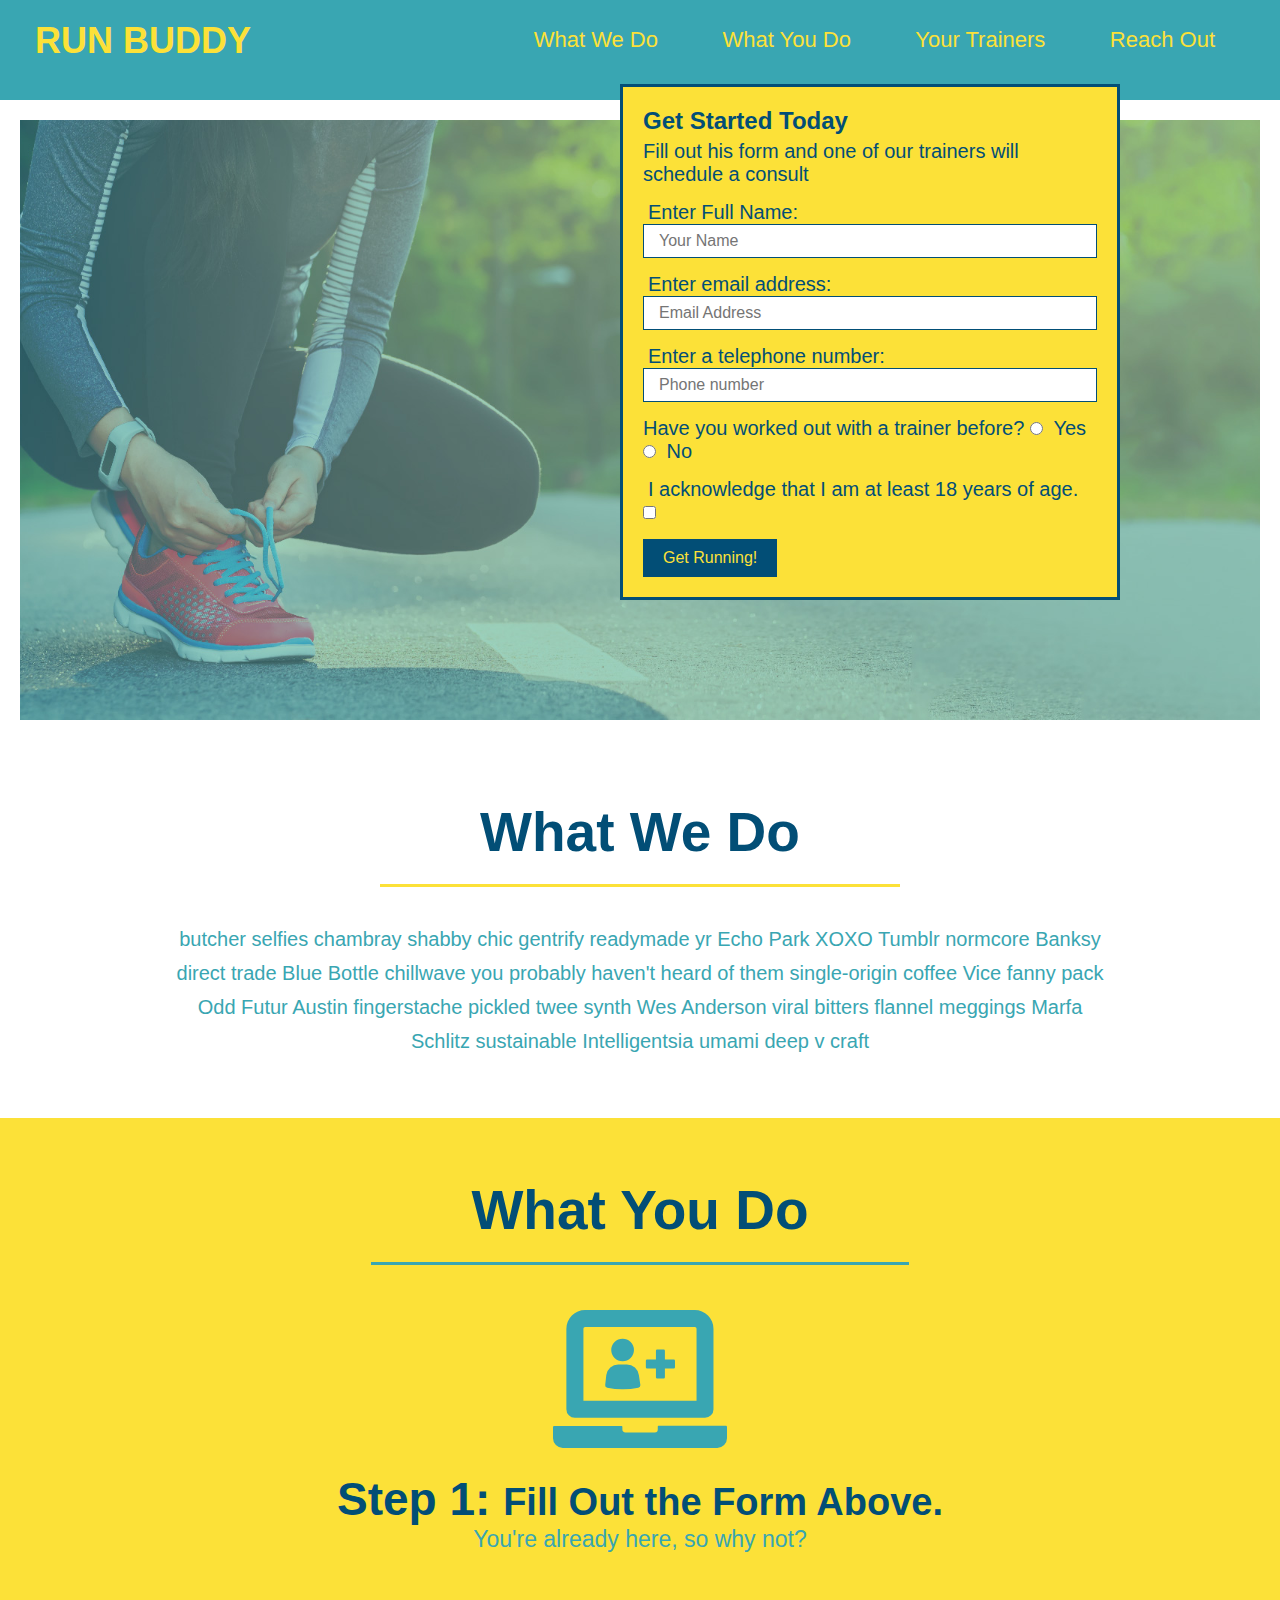
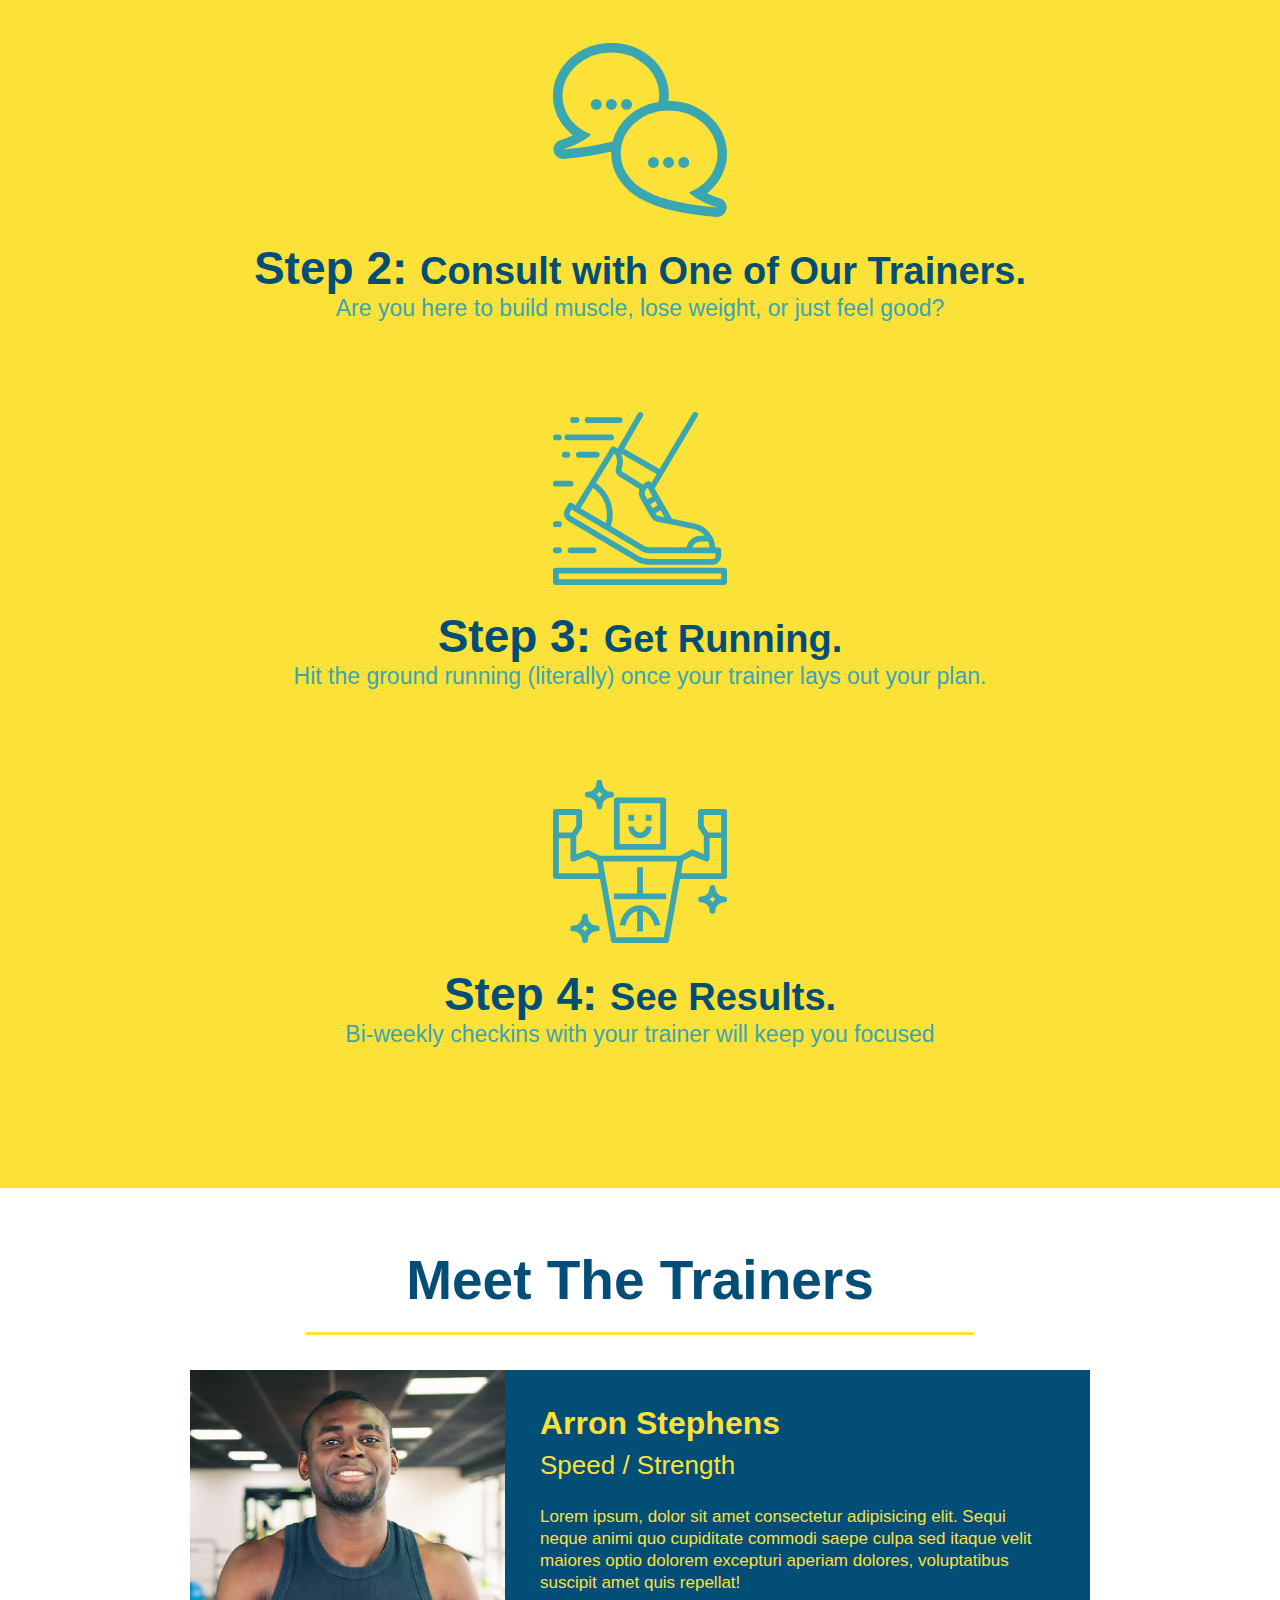
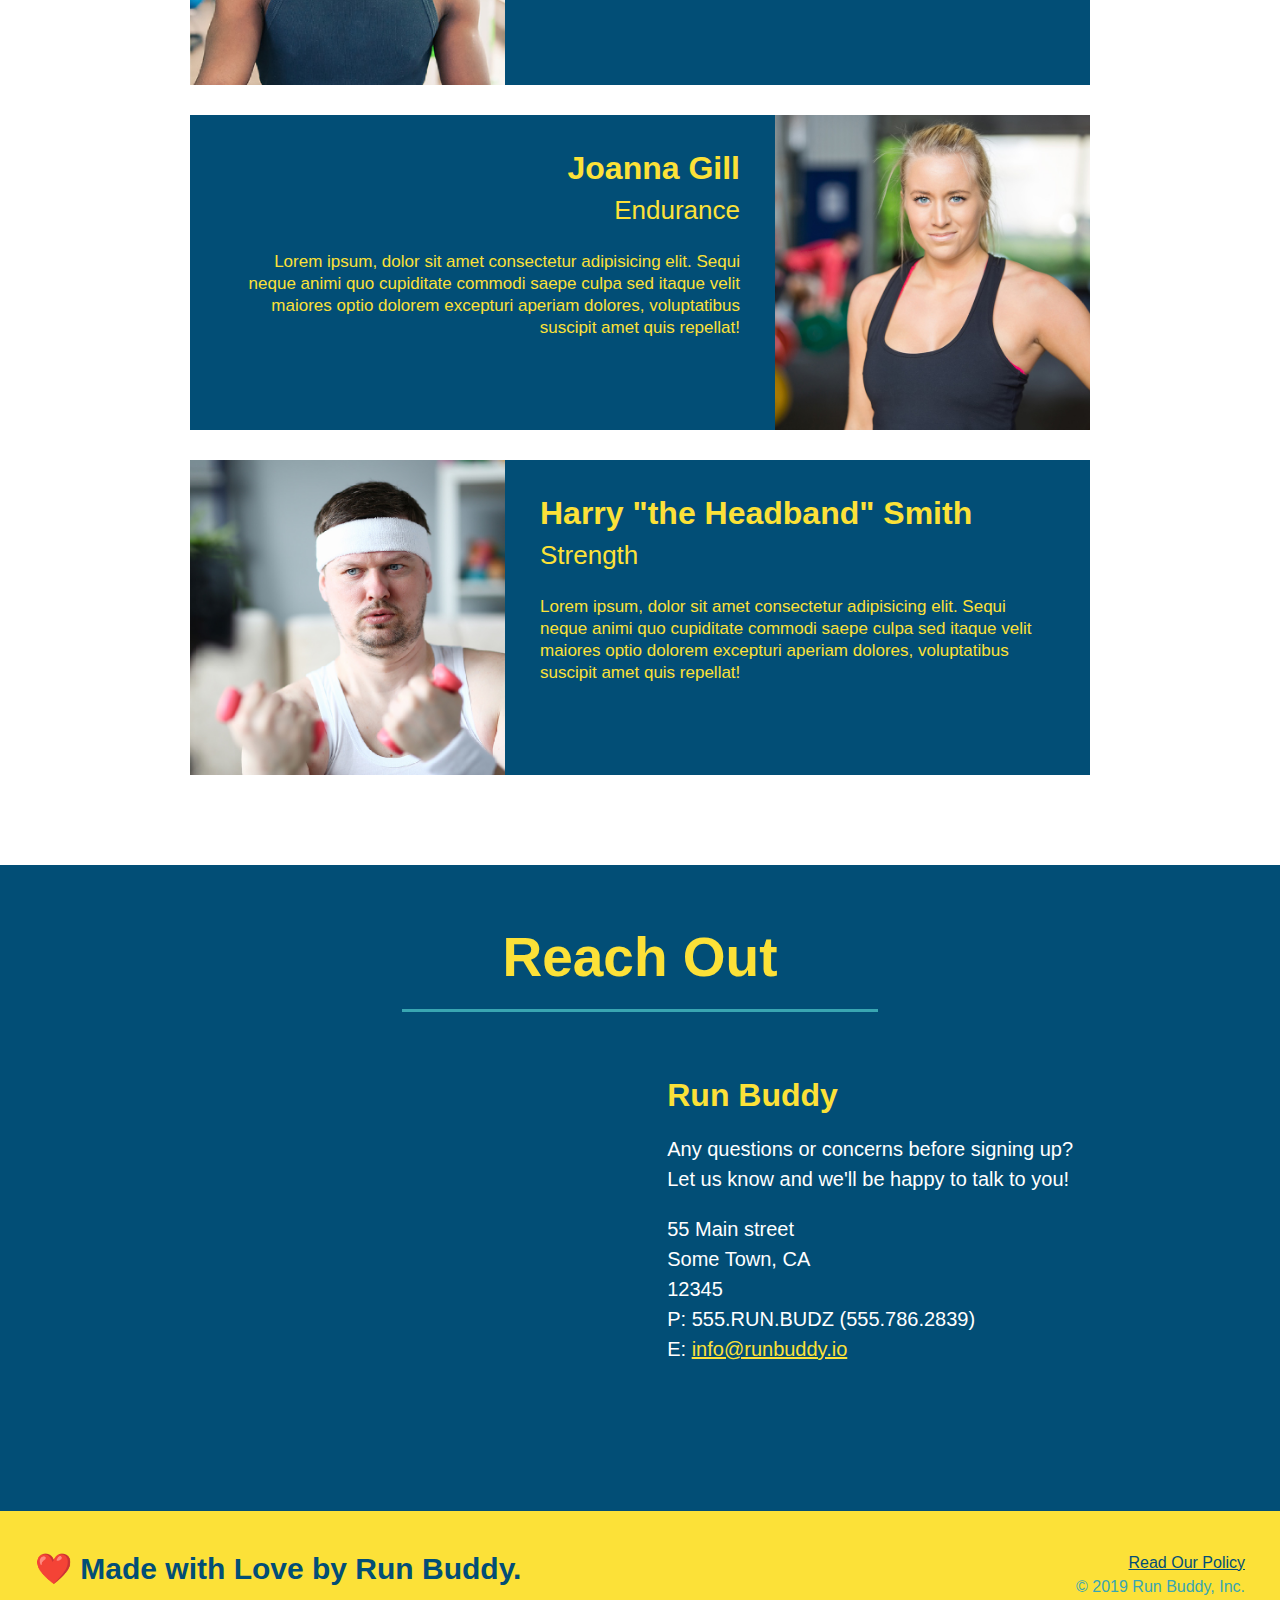
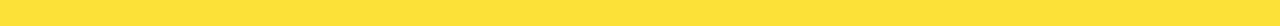
<file: index.html>
<!DOCTYPE html>
<html lang="en">
    <head>
        <link rel="stylesheet" href="./assets1/css/style.css"/>
        <meta charset="UTF-8"/>
        <title>Run Buddy</title>
    </head>
        <!--navigation-->
        <header>
        <h1>RUN BUDDY</h1>

        <nav>
            <!-- Unordered list element -->
        <ul>
                <!-- List item element-->
            <li>
                <!--Anchor element-->
                <a href="#what-we-do">What We Do</a>
            </li>
            
            <li>
                <a href="#what-you-do">What You Do</a>
            </li>
            
            <li>
                <a href="#your-trainers">Your Trainers</a>
            </li>
            
            <li>
                <a href="#reach-out">Reach Out</a>
            </li>
         </ul>   
        </nav>

        What we do what you do do your trainers reach out 
        </header>
        <!--hero/jumbotron-->

        <section class="hero">
            <div class="hero-form">
                <h3>Get Started Today</h3>
                <p>Fill out his form and one of our trainers will schedule a consult</p>
                <!-- Add form Element-->
                <form>
                    <label for="name">Enter Full Name:</label>
                    <input type="text" placeholder="Your Name" name="name" id="name" class= "form-input"/>
                    <label for="email">Enter email address:</label>
                    <input type="email" placeholder="Email Address" name="Email" id="email" class= "form-input" />
                    <label for="phone"> Enter a telephone number:</label>
                    <input type="tel" placeholder="Phone number" name="phone" id="phone" class= "form-input" />
                    <p>
                        Have you worked out with a trainer before?
                        <input type="radio" name="trainer-confirm" id="trainer-yes" />
                        <label for="trainer-yes">Yes</label>
                        <input type="radio" name="trainer-confirm" id="trainer-no" />
                        <label for="trainer-no">No</label>
                    </p>
                    <p>
                        <label for="checkbox" >
                            I acknowledge that I am at least 18 years of age.
                        </label>
                        <input type="checkbox" name="age-confirm" id="checkbox" />
                    </p>
                    <button type="submit">
                        Get Running!
                    </button>
                </form>
            </div>
        </section>
        <!-- end hero -->
        
        <!--"what we do" section-->
        <section id="what-we-do" class="intro">
            <h2 class="section-title primary-border">What We Do</h2>
            <p>
                butcher selfies chambray shabby chic gentrify readymade yr Echo Park XOXO Tumblr normcore Banksy direct trade Blue Bottle chillwave you probably haven't heard of them single-origin coffee Vice fanny pack Odd Futur Austin fingerstache pickled twee synth Wes Anderson viral bitters flannel meggings Marfa Schlitz sustainable Intelligentsia umami deep v craft
            </p>
        </section>

        <!--"what you do" section-->
        <section id="what-you-do" class="steps">
            <h2 class="section-title secondary-border">What You Do</h2>

            <div>
                <!-- insert this img element-->
                <img src="./assets1/images/step-1.svg" alt="" />
                <h3>Step 1: <span>Fill Out the Form Above.</span> </h3>
                <p>You're already here, so why not?</p>
            </div>

            <div>
                <img src="./assets1/images/step-2.svg" alt=""/>
                <h3>Step 2: <span>Consult with One of Our Trainers.</span></h3>
                <p>Are you here to build muscle, lose weight, or just feel good?</p>
            </div>

            <div>
                <img src="./assets1/images/step-3.svg" alt=""/>
                <h3>Step 3: <span>Get Running.</span></h3>
                <p>Hit the ground running (literally) once your trainer lays out your plan.</p>
            </div>

            <div>
                <img src="./assets1/images/step-4.svg" alt=""/>
                <h3>Step 4: <span>See Results.</span></h3>
                <p>Bi-weekly checkins with your trainer will keep you focused</p>
            </div>
        </section>

        <!--"meet the trainers" section-->
        <section id="your-trainers" class="trainers">
            <h2 class="section-title primary-border">
                Meet The Trainers
            </h2>
            <article class="trainer">
                <img src="./assets1/images/trainer-1.jpg" alt=" Arron Stephens in his workout clothes, ready to pump iron" />
                <div class="trainer-bio text-left">
                    <h3>Arron Stephens</h3>
                    <h4>Speed / Strength</h4>
                    <p>
                        Lorem ipsum, dolor sit amet consectetur adipisicing elit. Sequi neque animi quo cupiditate commodi saepe culpa sed
                        itaque velit maiores optio dolorem excepturi aperiam dolores, voluptatibus suscipit amet quis repellat!
                    </p>
                </div>
            </article>
            <!-- second trainer bio-->
            <article class="trainer">
                <div class="trainer-bio text-right">
                    <h3>Joanna Gill</h3>
                    <h4>Endurance</h4>
                    <p>
                        Lorem ipsum, dolor sit amet consectetur adipisicing elit. Sequi neque animi quo cupiditate commodi saepe culpa sed
                        itaque velit maiores optio dolorem excepturi aperiam dolores, voluptatibus suscipit amet quis repellat! 
                    </p>
                </div>
                <img src="./assets1/images/trainer-2.jpg" alt="Joanna Gill cooling off after a workout" />
            </article>
            <!-- thrid trainer bio-->
            <article class="trainer">
                <img src="./assets1/images/trainer-3.jpg" alt="Harry Smith wearing a headband and lifting comically small pink weights" />
                <div class="trainer-bio text-left">
                    <h3>Harry "the Headband" Smith</h3>
                    <h4>Strength</h4>
                    <p>
                        Lorem ipsum, dolor sit amet consectetur adipisicing elit. Sequi neque animi quo cupiditate commodi saepe culpa sed
                        itaque velit maiores optio dolorem excepturi aperiam dolores, voluptatibus suscipit amet quis repellat!
                    </p>
                </div>
            </article>
        </section>

        <!--"reach out" section-->
        <section id="reach-out" class="contact">
            <h2 class="section-title secondary-border">Reach Out</h2>
            <div class="contact-info">
                <iframe 
                src="https://www.google.com/maps/embed?pb=!1m18!1m12!1m3!1d3146.0107711907895!2d-120.42504448514697!3d37.953534479727246!2m3!1f0!2f0!3f0!3m2!1i1024!2i768!4f13.1!3m3!1m2!1s0x8090c46e315aaf1b%3A0xb32d2fcd2023b726!2sMain%20St%2C%20Jamestown%2C%20CA%2095327!5e0!3m2!1sen!2sus!4v1635446004694!5m2!1sen!2sus"  
                style="border:0;" 
                allowfullscreen="" 
                loading="lazy">
                </iframe>
                <div>
                    <h3>Run Buddy</h3>
                    <p>
                      Any questions or concerns before signing up?
                      <br />
                      Let us know and we'll be happy to talk to you!
                    </p>
                    <address>
                        55 Main street <br/>
                        Some Town, CA <br/>
                        12345<br/>
                        P: 555.RUN.BUDZ (555.786.2839)<br/>
                        E: <a href="mailto:info@runbuddy.io">info@runbuddy.io</a>
                    </address>
                </div>
            </div>
        </section>
        
     <footer>
        <h2> ❤️ Made with Love by Run Buddy.</h2>
        <div>
            <a href="./privacy-policy.html#Read-our-policy">Read Our Policy</a><br />
            &copy; 2019 Run Buddy, Inc.
        </div>
    </footer>
</html>
</file>
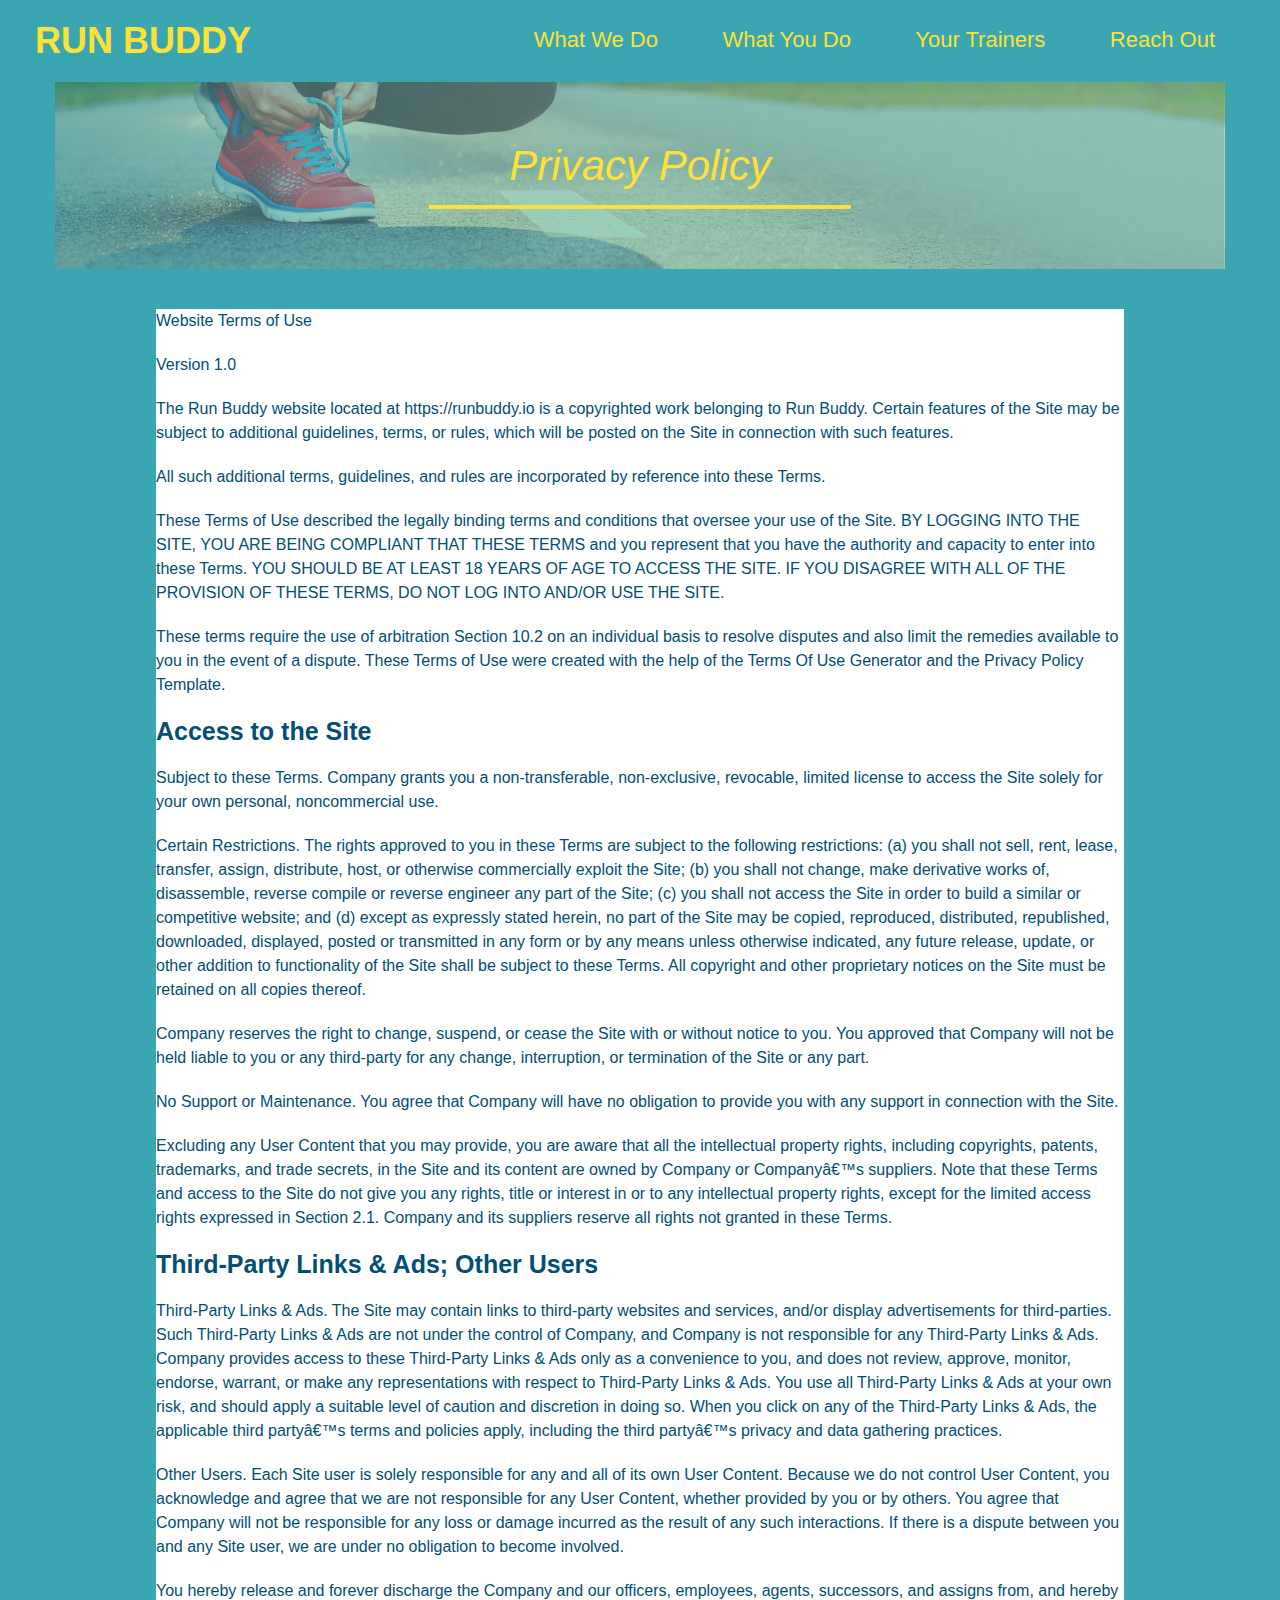
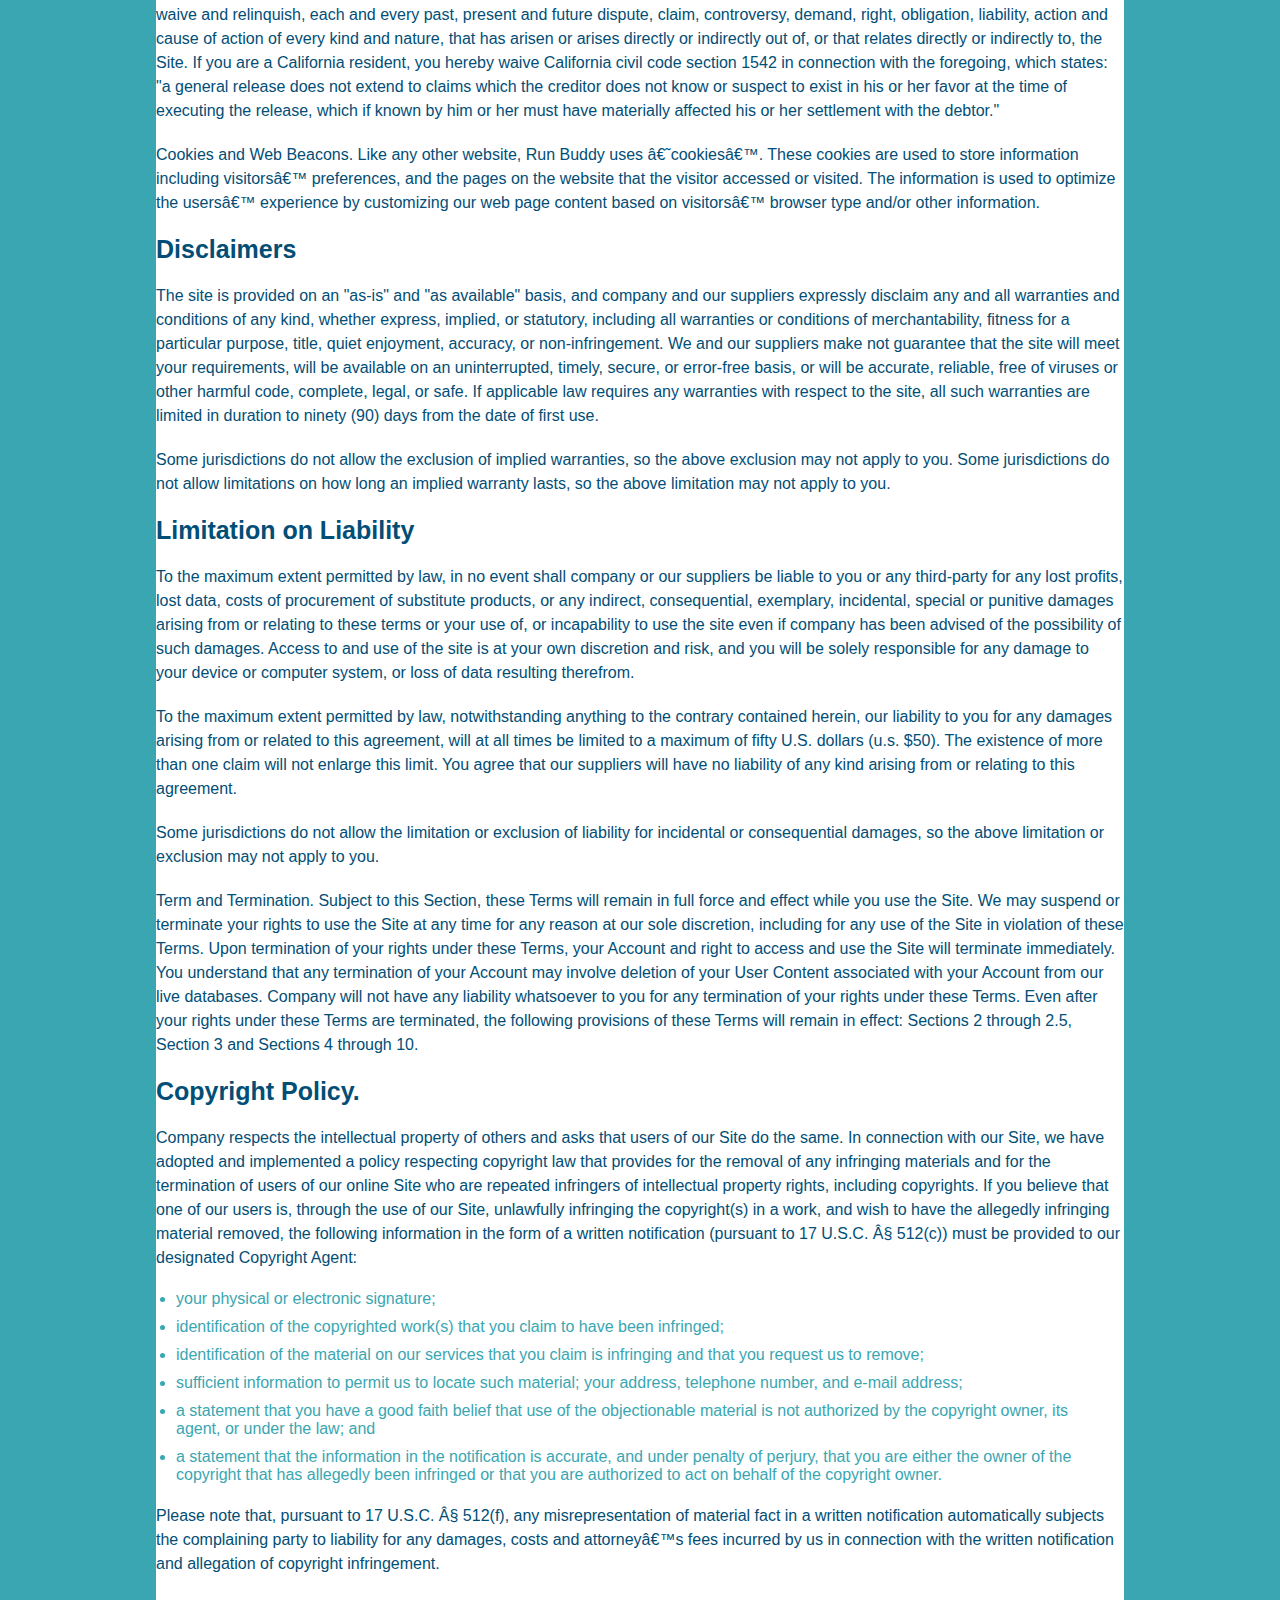
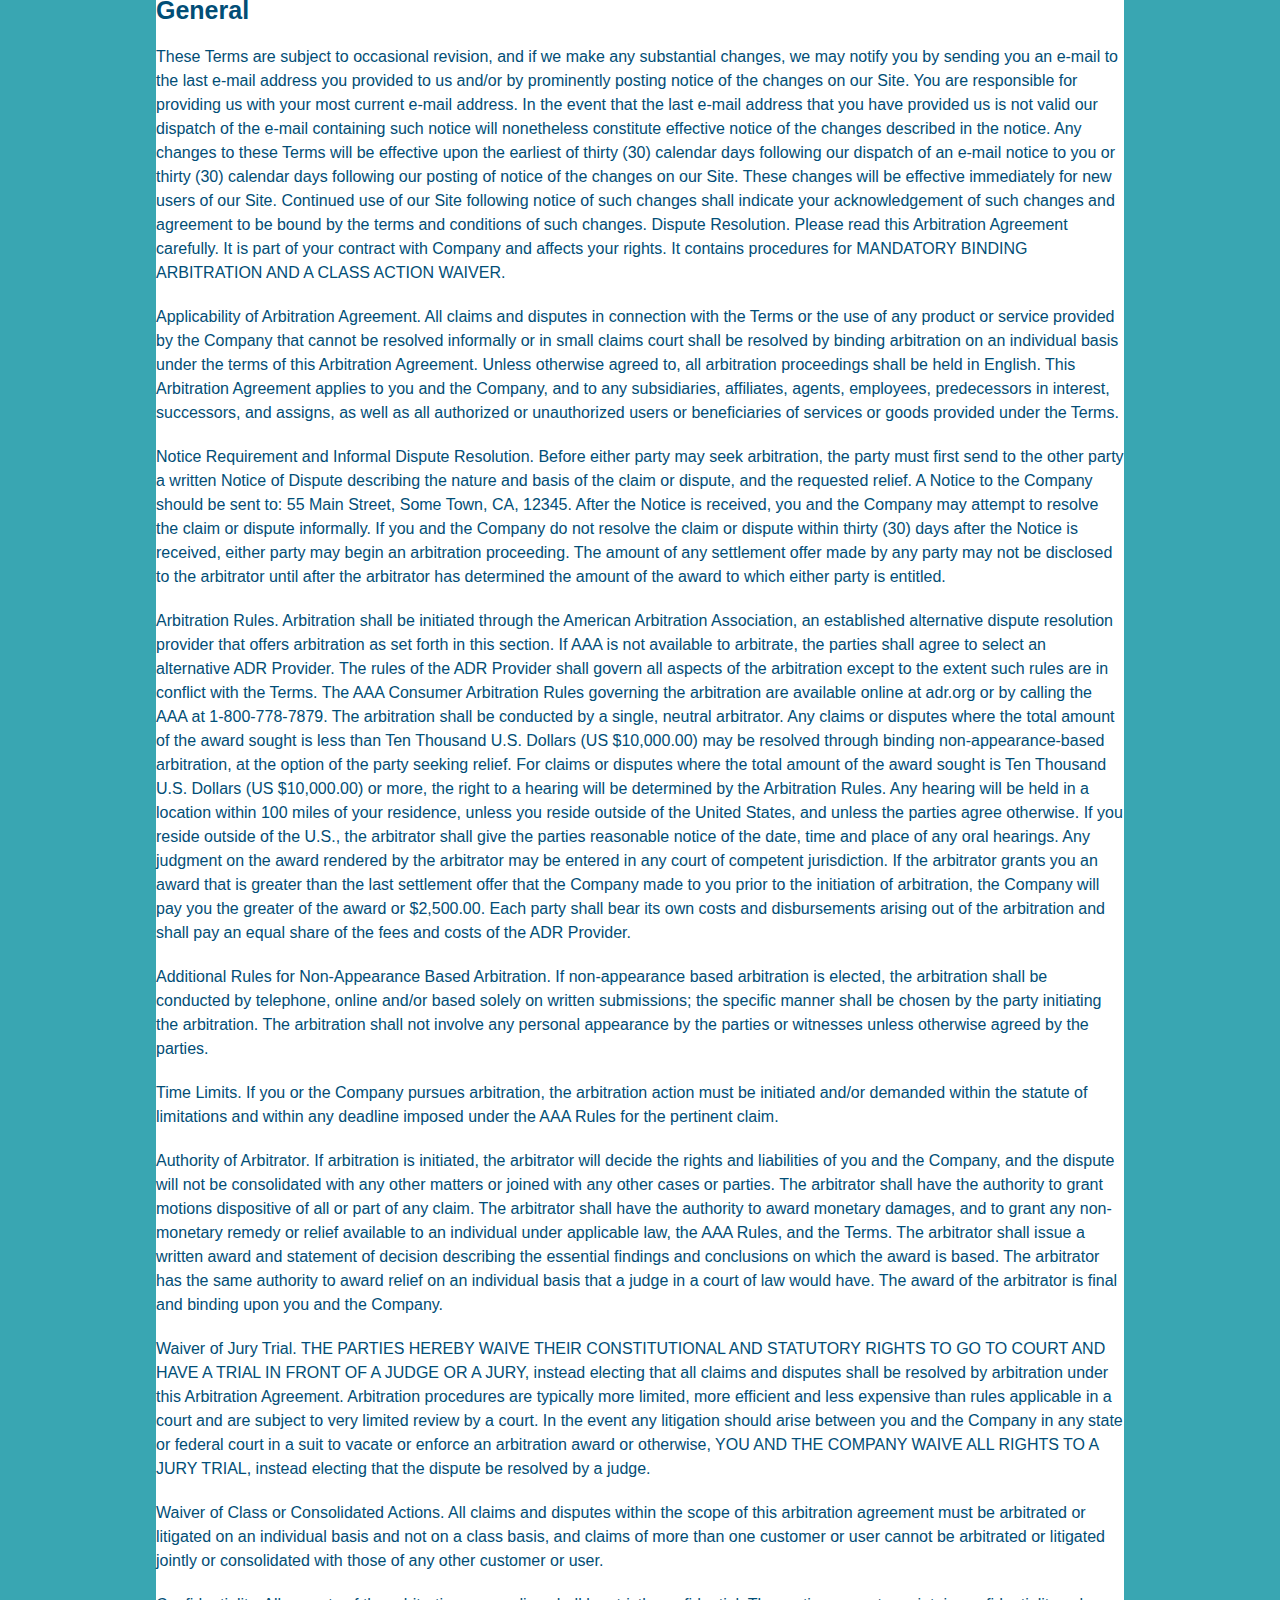
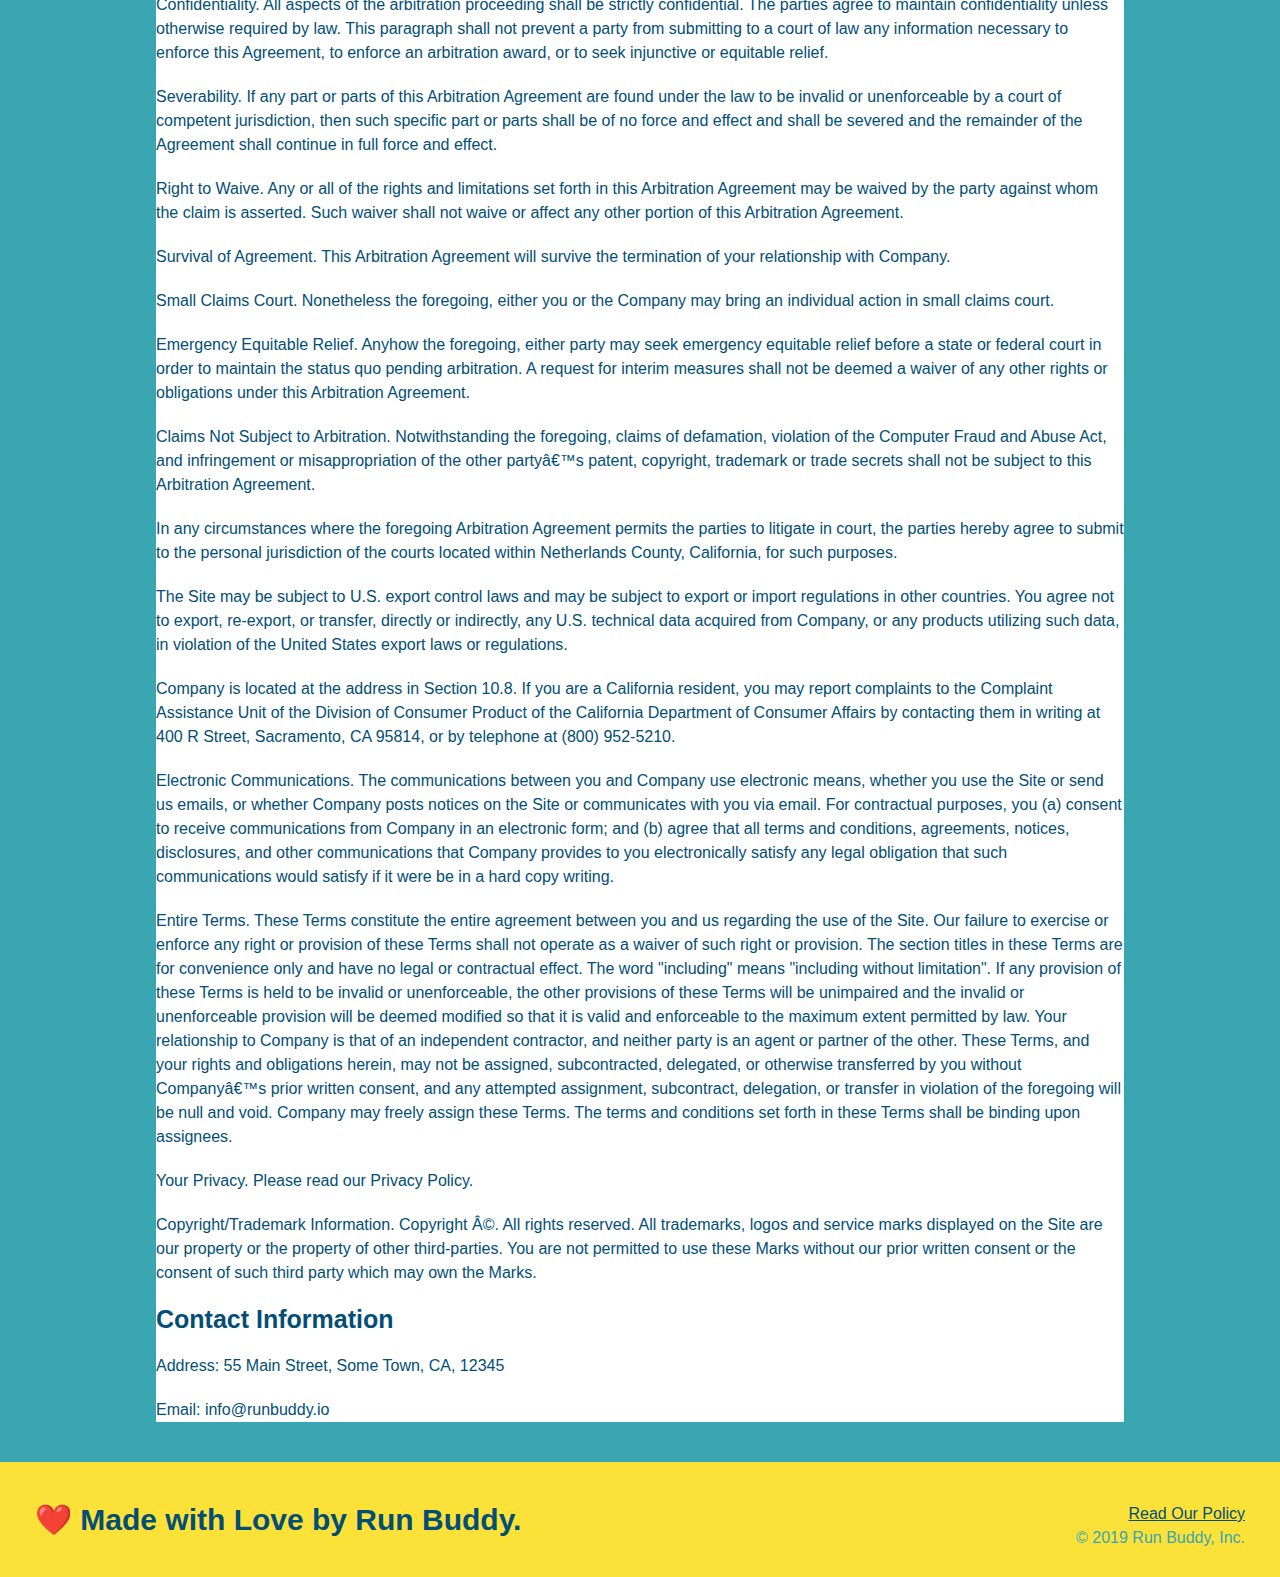
<file: privacy-policy.html>
<!DOCTYPE html>
<html lang="en">
    <meta charset="UTF-8" />
    <link rel="stylesheet" href="./assets1/css/style.css" />
    <link rel="stylesheet" href="./assets1/css/secondary-styles.css" />
        <title>Privacy Policy - Run Buddy</title>
    
    <!-- Do this to all of the <a> elements in the privacy-policy.html-->
        <header>
            <h1>
                <a href="./index.html#Run-Buddy">RUN BUDDY</a>
            </h1>
    
            <nav>
                <!-- Unordered list element -->
            <ul>
                    <!-- List item element-->
                <li>
                    <!--Anchor element-->
                    <a href="./index.html#what-we-do">What We Do</a>
                </li>
                
                <li>
                    <a href="./index.html#what-you-do">What You Do</a>
                </li>
                
                <li>
                    <a href="./index.html#your-trainers">Your Trainers</a>
                </li>
                
                <li>
                    <a href="./index.html#reach-out">Reach Out</a>
                </li>
             </ul>   
            </nav>
            <section class="hero">
                <h2 class="page-title">
                    Privacy Policy
                </h2>
            </section>
            <article class="secondary-content">

      <p>
        Website Terms of Use
      </p>

      <p>
        Version 1.0
      </p>

      <p>
        The Run Buddy website located at https://runbuddy.io is a copyrighted work belonging to Run Buddy. Certain
        features of the Site may be subject to additional guidelines, terms, or rules, which will be posted on the Site
        in connection with such features.
      </p>

      <p>
        All such additional terms, guidelines, and rules are incorporated by reference into these Terms.
      </p>

      <p>
        These Terms of Use described the legally binding terms and conditions that oversee your use of the Site. BY
        LOGGING INTO THE SITE, YOU ARE BEING COMPLIANT THAT THESE TERMS and you represent that you have the authority
        and capacity to enter into these Terms. YOU SHOULD BE AT LEAST 18 YEARS OF AGE TO ACCESS THE SITE. IF YOU
        DISAGREE WITH ALL OF THE PROVISION OF THESE TERMS, DO NOT LOG INTO AND/OR USE THE SITE.
      </p>

      <p>
        These terms require the use of arbitration Section 10.2 on an individual basis to resolve disputes and also
        limit the remedies available to you in the event of a dispute. These Terms of Use were created with the help of
        the Terms Of Use Generator and the Privacy Policy Template.
      </p>

      <h3>
        Access to the Site
      </h3>

      <p>
        Subject to these Terms. Company grants you a non-transferable, non-exclusive, revocable, limited license to
        access the Site solely for your own personal, noncommercial use.
      </p>

      <p>
        Certain Restrictions. The rights approved to you in these Terms are subject to the following restrictions: (a)
        you shall not sell, rent, lease, transfer, assign, distribute, host, or otherwise commercially exploit the Site;
        (b) you shall not change, make derivative works of, disassemble, reverse compile or reverse engineer any part of
        the Site; (c) you shall not access the Site in order to build a similar or competitive website; and (d) except
        as expressly stated herein, no part of the Site may be copied, reproduced, distributed, republished, downloaded,
        displayed, posted or transmitted in any form or by any means unless otherwise indicated, any future release,
        update, or other addition to functionality of the Site shall be subject to these Terms. All copyright and other
        proprietary notices on the Site must be retained on all copies thereof.
      </p>

      <p>
        Company reserves the right to change, suspend, or cease the Site with or without notice to you. You approved
        that Company will not be held liable to you or any third-party for any change, interruption, or termination of
        the Site or any part.
      </p>

      <p>
        No Support or Maintenance. You agree that Company will have no obligation to provide you with any support in
        connection with the Site.
      </p>

      <p>
        Excluding any User Content that you may provide, you are aware that all the intellectual property rights,
        including copyrights, patents, trademarks, and trade secrets, in the Site and its content are owned by Company
        or Companyâ€™s suppliers. Note that these Terms and access to the Site do not give you any rights, title or
        interest in or to any intellectual property rights, except for the limited access rights expressed in Section
        2.1. Company and its suppliers reserve all rights not granted in these Terms.
      </p>

      <h3>
        Third-Party Links & Ads; Other Users
      </h3>

      <p>
        Third-Party Links & Ads. The Site may contain links to third-party websites and services, and/or display
        advertisements for third-parties. Such Third-Party Links & Ads are not under the control of Company, and Company
        is not responsible for any Third-Party Links & Ads. Company provides access to these Third-Party Links & Ads
        only as a convenience to you, and does not review, approve, monitor, endorse, warrant, or make any
        representations with respect to Third-Party Links & Ads. You use all Third-Party Links & Ads at your own risk,
        and should apply a suitable level of caution and discretion in doing so. When you click on any of the
        Third-Party Links & Ads, the applicable third partyâ€™s terms and policies apply, including the third partyâ€™s
        privacy and data gathering practices.
      </p>

      <p>
        Other Users. Each Site user is solely responsible for any and all of its own User Content. Because we do not
        control User Content, you acknowledge and agree that we are not responsible for any User Content, whether
        provided by you or by others. You agree that Company will not be responsible for any loss or damage incurred as
        the result of any such interactions. If there is a dispute between you and any Site user, we are under no
        obligation to become involved.
      </p>

      <p>
        You hereby release and forever discharge the Company and our officers, employees, agents, successors, and
        assigns from, and hereby waive and relinquish, each and every past, present and future dispute, claim,
        controversy, demand, right, obligation, liability, action and cause of action of every kind and nature, that has
        arisen or arises directly or indirectly out of, or that relates directly or indirectly to, the Site. If you are
        a California resident, you hereby waive California civil code section 1542 in connection with the foregoing,
        which states: "a general release does not extend to claims which the creditor does not know or suspect to exist
        in his or her favor at the time of executing the release, which if known by him or her must have materially
        affected his or her settlement with the debtor."
      </p>

      <p>
        Cookies and Web Beacons. Like any other website, Run Buddy uses â€˜cookiesâ€™. These cookies are used to store
        information including visitorsâ€™ preferences, and the pages on the website that the visitor accessed or visited.
        The information is used to optimize the usersâ€™ experience by customizing our web page content based on visitorsâ€™
        browser type and/or other information.
      </p>

      <h3>
        Disclaimers
      </h3>

      <p>
        The site is provided on an "as-is" and "as available" basis, and company and our suppliers expressly disclaim
        any and all warranties and conditions of any kind, whether express, implied, or statutory, including all
        warranties or conditions of merchantability, fitness for a particular purpose, title, quiet enjoyment, accuracy,
        or non-infringement. We and our suppliers make not guarantee that the site will meet your requirements, will be
        available on an uninterrupted, timely, secure, or error-free basis, or will be accurate, reliable, free of
        viruses or other harmful code, complete, legal, or safe. If applicable law requires any warranties with respect
        to the site, all such warranties are limited in duration to ninety (90) days from the date of first use.
      </p>

      <p>
        Some jurisdictions do not allow the exclusion of implied warranties, so the above exclusion may not apply to
        you. Some jurisdictions do not allow limitations on how long an implied warranty lasts, so the above limitation
        may not apply to you.
      </p>

      <h3>
        Limitation on Liability
      </h3>

      <p>
        To the maximum extent permitted by law, in no event shall company or our suppliers be liable to you or any
        third-party for any lost profits, lost data, costs of procurement of substitute products, or any indirect,
        consequential, exemplary, incidental, special or punitive damages arising from or relating to these terms or
        your use of, or incapability to use the site even if company has been advised of the possibility of such
        damages. Access to and use of the site is at your own discretion and risk, and you will be solely responsible
        for any damage to your device or computer system, or loss of data resulting therefrom.
      </p>

      <p>
        To the maximum extent permitted by law, notwithstanding anything to the contrary contained herein, our liability
        to you for any damages arising from or related to this agreement, will at all times be limited to a maximum of
        fifty U.S. dollars (u.s. $50). The existence of more than one claim will not enlarge this limit. You agree that
        our suppliers will have no liability of any kind arising from or relating to this agreement.
      </p>

      <p>
        Some jurisdictions do not allow the limitation or exclusion of liability for incidental or consequential
        damages, so the above limitation or exclusion may not apply to you.
      </p>

      <p>
        Term and Termination. Subject to this Section, these Terms will remain in full force and effect while you use
        the Site. We may suspend or terminate your rights to use the Site at any time for any reason at our sole
        discretion, including for any use of the Site in violation of these Terms. Upon termination of your rights under
        these Terms, your Account and right to access and use the Site will terminate immediately. You understand that
        any termination of your Account may involve deletion of your User Content associated with your Account from our
        live databases. Company will not have any liability whatsoever to you for any termination of your rights under
        these Terms. Even after your rights under these Terms are terminated, the following provisions of these Terms
        will remain in effect: Sections 2 through 2.5, Section 3 and Sections 4 through 10.
      </p>

      <h3>
        Copyright Policy.
      </h3>

      <p>
        Company respects the intellectual property of others and asks that users of our Site do the same. In connection
        with our Site, we have adopted and implemented a policy respecting copyright law that provides for the removal
        of any infringing materials and for the termination of users of our online Site who are repeated infringers of
        intellectual property rights, including copyrights. If you believe that one of our users is, through the use of
        our Site, unlawfully infringing the copyright(s) in a work, and wish to have the allegedly infringing material
        removed, the following information in the form of a written notification (pursuant to 17 U.S.C. Â§ 512(c)) must
        be provided to our designated Copyright Agent:
      </p>

      <ul>
        <li>
          your physical or electronic signature;
        </li>
        <li>
          identification of the copyrighted work(s) that you claim to have been infringed;
        </li>
        <li>
          identification of the material on our services that you claim is infringing and that you request us to remove;
        </li>
        <li>
          sufficient information to permit us to locate such material; your address, telephone number, and e-mail
          address;
        </li>
        <li>
          a statement that you have a good faith belief that use of the objectionable material is not authorized by the
          copyright owner, its agent, or under the law; and
        </li>
        <li>
          a statement that the information in the notification is accurate, and under penalty of perjury, that you are
          either the owner of the copyright that has allegedly been infringed or that you are authorized to act on
          behalf of the copyright owner.
        </li>
      </ul>

      <p>
        Please note that, pursuant to 17 U.S.C. Â§ 512(f), any misrepresentation of material fact in a written
        notification automatically subjects the complaining party to liability for any damages, costs and attorneyâ€™s
        fees incurred by us in connection with the written notification and allegation of copyright infringement.
      </p>

      <h3>
        General
      </h3>

      <p>
        These Terms are subject to occasional revision, and if we make any substantial changes, we may notify you by
        sending you an e-mail to the last e-mail address you provided to us and/or by prominently posting notice of the
        changes on our Site. You are responsible for providing us with your most current e-mail address. In the event
        that the last e-mail address that you have provided us is not valid our dispatch of the e-mail containing such
        notice will nonetheless constitute effective notice of the changes described in the notice. Any changes to these
        Terms will be effective upon the earliest of thirty (30) calendar days following our dispatch of an e-mail
        notice to you or thirty (30) calendar days following our posting of notice of the changes on our Site. These
        changes will be effective immediately for new users of our Site. Continued use of our Site following notice of
        such changes shall indicate your acknowledgement of such changes and agreement to be bound by the terms and
        conditions of such changes. Dispute Resolution. Please read this Arbitration Agreement carefully. It is part of
        your contract with Company and affects your rights. It contains procedures for MANDATORY BINDING ARBITRATION AND
        A CLASS ACTION WAIVER.
      </p>

      <p>
        Applicability of Arbitration Agreement. All claims and disputes in connection with the Terms or the use of any
        product or service provided by the Company that cannot be resolved informally or in small claims court shall be
        resolved by binding arbitration on an individual basis under the terms of this Arbitration Agreement. Unless
        otherwise agreed to, all arbitration proceedings shall be held in English. This Arbitration Agreement applies to
        you and the Company, and to any subsidiaries, affiliates, agents, employees, predecessors in interest,
        successors, and assigns, as well as all authorized or unauthorized users or beneficiaries of services or goods
        provided under the Terms.
      </p>

      <p>
        Notice Requirement and Informal Dispute Resolution. Before either party may seek arbitration, the party must
        first send to the other party a written Notice of Dispute describing the nature and basis of the claim or
        dispute, and the requested relief. A Notice to the Company should be sent to: 55 Main Street, Some Town, CA,
        12345. After the Notice is received, you and the Company may attempt to resolve the claim or dispute informally.
        If you and the Company do not resolve the claim or dispute within thirty (30) days after the Notice is received,
        either party may begin an arbitration proceeding. The amount of any settlement offer made by any party may not
        be disclosed to the arbitrator until after the arbitrator has determined the amount of the award to which either
        party is entitled.
      </p>

      <p>
        Arbitration Rules. Arbitration shall be initiated through the American Arbitration Association, an established
        alternative dispute resolution provider that offers arbitration as set forth in this section. If AAA is not
        available to arbitrate, the parties shall agree to select an alternative ADR Provider. The rules of the ADR
        Provider shall govern all aspects of the arbitration except to the extent such rules are in conflict with the
        Terms. The AAA Consumer Arbitration Rules governing the arbitration are available online at adr.org or by
        calling the AAA at 1-800-778-7879. The arbitration shall be conducted by a single, neutral arbitrator. Any
        claims or disputes where the total amount of the award sought is less than Ten Thousand U.S. Dollars (US
        $10,000.00) may be resolved through binding non-appearance-based arbitration, at the option of the party seeking
        relief. For claims or disputes where the total amount of the award sought is Ten Thousand U.S. Dollars (US
        $10,000.00) or more, the right to a hearing will be determined by the Arbitration Rules. Any hearing will be
        held in a location within 100 miles of your residence, unless you reside outside of the United States, and
        unless the parties agree otherwise. If you reside outside of the U.S., the arbitrator shall give the parties
        reasonable notice of the date, time and place of any oral hearings. Any judgment on the award rendered by the
        arbitrator may be entered in any court of competent jurisdiction. If the arbitrator grants you an award that is
        greater than the last settlement offer that the Company made to you prior to the initiation of arbitration, the
        Company will pay you the greater of the award or $2,500.00. Each party shall bear its own costs and
        disbursements arising out of the arbitration and shall pay an equal share of the fees and costs of the ADR
        Provider.
      </p>

      <p>
        Additional Rules for Non-Appearance Based Arbitration. If non-appearance based arbitration is elected, the
        arbitration shall be conducted by telephone, online and/or based solely on written submissions; the specific
        manner shall be chosen by the party initiating the arbitration. The arbitration shall not involve any personal
        appearance by the parties or witnesses unless otherwise agreed by the parties.
      </p>

      <p>
        Time Limits. If you or the Company pursues arbitration, the arbitration action must be initiated and/or demanded
        within the statute of limitations and within any deadline imposed under the AAA Rules for the pertinent claim.
      </p>

      <p>
        Authority of Arbitrator. If arbitration is initiated, the arbitrator will decide the rights and liabilities of
        you and the Company, and the dispute will not be consolidated with any other matters or joined with any other
        cases or parties. The arbitrator shall have the authority to grant motions dispositive of all or part of any
        claim. The arbitrator shall have the authority to award monetary damages, and to grant any non-monetary remedy
        or relief available to an individual under applicable law, the AAA Rules, and the Terms. The arbitrator shall
        issue a written award and statement of decision describing the essential findings and conclusions on which the
        award is based. The arbitrator has the same authority to award relief on an individual basis that a judge in a
        court of law would have. The award of the arbitrator is final and binding upon you and the Company.
      </p>

      <p>
        Waiver of Jury Trial. THE PARTIES HEREBY WAIVE THEIR CONSTITUTIONAL AND STATUTORY RIGHTS TO GO TO COURT AND HAVE
        A TRIAL IN FRONT OF A JUDGE OR A JURY, instead electing that all claims and disputes shall be resolved by
        arbitration under this Arbitration Agreement. Arbitration procedures are typically more limited, more efficient
        and less expensive than rules applicable in a court and are subject to very limited review by a court. In the
        event any litigation should arise between you and the Company in any state or federal court in a suit to vacate
        or enforce an arbitration award or otherwise, YOU AND THE COMPANY WAIVE ALL RIGHTS TO A JURY TRIAL, instead
        electing that the dispute be resolved by a judge.
      </p>

      <p>
        Waiver of Class or Consolidated Actions. All claims and disputes within the scope of this arbitration agreement
        must be arbitrated or litigated on an individual basis and not on a class basis, and claims of more than one
        customer or user cannot be arbitrated or litigated jointly or consolidated with those of any other customer or
        user.
      </p>

      <p>
        Confidentiality. All aspects of the arbitration proceeding shall be strictly confidential. The parties agree to
        maintain confidentiality unless otherwise required by law. This paragraph shall not prevent a party from
        submitting to a court of law any information necessary to enforce this Agreement, to enforce an arbitration
        award, or to seek injunctive or equitable relief.
      </p>

      <p>
        Severability. If any part or parts of this Arbitration Agreement are found under the law to be invalid or
        unenforceable by a court of competent jurisdiction, then such specific part or parts shall be of no force and
        effect and shall be severed and the remainder of the Agreement shall continue in full force and effect.
      </p>

      <p>
        Right to Waive. Any or all of the rights and limitations set forth in this Arbitration Agreement may be waived
        by the party against whom the claim is asserted. Such waiver shall not waive or affect any other portion of this
        Arbitration Agreement.
      </p>

      <p>
        Survival of Agreement. This Arbitration Agreement will survive the termination of your relationship with
        Company.
      </p>

      <p>
        Small Claims Court. Nonetheless the foregoing, either you or the Company may bring an individual action in small
        claims court.
      </p>

      <p>
        Emergency Equitable Relief. Anyhow the foregoing, either party may seek emergency equitable relief before a
        state or federal court in order to maintain the status quo pending arbitration. A request for interim measures
        shall not be deemed a waiver of any other rights or obligations under this Arbitration Agreement.
      </p>

      <p>
        Claims Not Subject to Arbitration. Notwithstanding the foregoing, claims of defamation, violation of the
        Computer Fraud and Abuse Act, and infringement or misappropriation of the other partyâ€™s patent, copyright,
        trademark or trade secrets shall not be subject to this Arbitration Agreement.
      </p>

      <p>
        In any circumstances where the foregoing Arbitration Agreement permits the parties to litigate in court, the
        parties hereby agree to submit to the personal jurisdiction of the courts located within Netherlands County,
        California, for such purposes.
      </p>

      <p>
        The Site may be subject to U.S. export control laws and may be subject to export or import regulations in other
        countries. You agree not to export, re-export, or transfer, directly or indirectly, any U.S. technical data
        acquired from Company, or any products utilizing such data, in violation of the United States export laws or
        regulations.
      </p>

      <p>
        Company is located at the address in Section 10.8. If you are a California resident, you may report complaints
        to the Complaint Assistance Unit of the Division of Consumer Product of the California Department of Consumer
        Affairs by contacting them in writing at 400 R Street, Sacramento, CA 95814, or by telephone at (800) 952-5210.
      </p>

      <p>
        Electronic Communications. The communications between you and Company use electronic means, whether you use the
        Site or send us emails, or whether Company posts notices on the Site or communicates with you via email. For
        contractual purposes, you (a) consent to receive communications from Company in an electronic form; and (b)
        agree that all terms and conditions, agreements, notices, disclosures, and other communications that Company
        provides to you electronically satisfy any legal obligation that such communications would satisfy if it were be
        in a hard copy writing.
      </p>

      <p>
        Entire Terms. These Terms constitute the entire agreement between you and us regarding the use of the Site. Our
        failure to exercise or enforce any right or provision of these Terms shall not operate as a waiver of such right
        or provision. The section titles in these Terms are for convenience only and have no legal or contractual
        effect. The word "including" means "including without limitation". If any provision of these Terms is held to be
        invalid or unenforceable, the other provisions of these Terms will be unimpaired and the invalid or
        unenforceable provision will be deemed modified so that it is valid and enforceable to the maximum extent
        permitted by law. Your relationship to Company is that of an independent contractor, and neither party is an
        agent or partner of the other. These Terms, and your rights and obligations herein, may not be assigned,
        subcontracted, delegated, or otherwise transferred by you without Companyâ€™s prior written consent, and any
        attempted assignment, subcontract, delegation, or transfer in violation of the foregoing will be null and void.
        Company may freely assign these Terms. The terms and conditions set forth in these Terms shall be binding upon
        assignees.
      </p>

      <p>
        Your Privacy. Please read our Privacy Policy.
      </p>

      <p>
        Copyright/Trademark Information. Copyright Â©. All rights reserved. All trademarks, logos and service marks
        displayed on the Site are our property or the property of other third-parties. You are not permitted to use
        these Marks without our prior written consent or the consent of such third party which may own the Marks.
      </p>

      <h3>
        Contact Information
      </h3>

      <p>
        Address: 55 Main Street, Some Town, CA, 12345
      </p>

      <p>
        Email: info@runbuddy.io
      </p>

            </article>
            </header>
    <head>
        
    </head>
    <body>

    </body>
    <footer>
        <h2> ❤️ Made with Love by Run Buddy.</h2>
        <div>
            <a href="#">Read Our Policy</a><br />
            &copy; 2019 Run Buddy, Inc.
        </div>
    </footer>
    </html>
</file>
<file: assets1/css/style.css>
* {
    margin: 0;
    padding: 0;
    box-sizing: border-box;
}


body {
    color: #39a6b2;
    font-family: Helvetica, arial, sans-serif;
}
header {
    padding: 20px 35px;
    background-color: #39a6b2;
}
header h1 {
    font-weight: bold;
    font-size: 36px;
    color: #fce138;
    margin: 0;
    display: inline;
}

header a { 
    text-decoration: none;
    color: #fce138;
}

header nav {
    float: right;
    margin: 7px 0;
}

header nav ul li {
    display: inline;
}

header nav ul li a {
    margin: 0 30px;
    font-weight: lighter;
    font-size: 22px;
}

footer {
    background: #fce138;
    width: 100%;
    padding: 40px 35px;
}

footer h2 {
    display: inline;
    color: #024e76;
    font-size: 30px;
    margin: 0;
}

footer div {
    float: right;
    line-height: 1.5;
    text-align: right;
}

footer a { 
    color: #024e76;
}

section {
    padding: 60px;
}

/*Hero Style Start*/
.hero {
    background-image: url("../images/hero-bg.jpeg");
    height: 600px;
    background-size: cover;
    background-position: center;
    position: relative;
}
/*Hero Style End*/
.hero-form {
    background-color: #fce138;
    padding: 20px;
    width: 500px;
    color: #024e76;
    border-style: solid;
    border-width: 3px;
    border-color: #024e76;
    border: solid 3px #024e76;
    position: absolute;
    bottom: 120px;
    right: 140px;
}
.hero-form h3 {
    font-size: 24px;
    margin: 0;
}

.hero-form p {
    margin: 5px 0 15px 0;
}

.form-input {
    border: 1px solid #024e76;
    display: block;
    padding: 7px 15px;
    font-size: 16px;
    color: #024e76;
    width: 100%;
    margin-bottom: 15px;
}
.hero-form label {
    margin: 0 5px;
}

.hero button{
    color: #fce138;
    background-color: #024e76;
    border: none;
    padding: 10px 20px;
    font-size: 16px;
}
.intro {
    text-align: center;
}
.intro p {
    line-height: 1.7;
    color: #39a6b2;
    width: 80%;
    font-size: 20px;
    margin: 0 auto;
}
.steps {
    text-align: center;
    background: #fce138;
}
.steps div{
    margin-bottom: 80px;
}
.steps img {
    width: 15%;
    margin: 10px 0;
}
.steps h3 {
    color: #024e76;
    font-size: 46px;
    margin-top: 10px;
}
.steps p{
    color: #39a6b2;
    font-size: 23px;
}
.steps span {
    font-size: 38px;
}
.section-title {
    font-size: 55px;
    color: #024e76;
    margin-bottom: 35px;
    padding: 0 100px 20px 100px;
    display: inline-block;
    border-bottom: 3px solid;

}

.primary-border {
    border-color: #fce138;
}
.secondary-border {
    border-color: #39a6b2;
}
.trainers {
    text-align: center;
}
.trainer {
    width: 900px;
    margin: 0 auto 30px auto;
    background: #024e76;
    color: #fce138;
    overflow: auto;
}
.trainer img {
    width:35%;
    float: left;
}
.trainer-bio {
    padding: 35px;
    float: left;
    width: 65%;
}
.trainer-bio h3 {
    font-size: 32px;
    margin-bottom: 8px;
}
.trainer-bio h4 {
    font-weight: lighter;
    font-size: 26px;
    margin-bottom: 25px;
}
.trainer-bio p {
    font-size: 17px;
    line-height: 1.3;
}
.trainer p {
    float: right;
}
.trainer-2 img {
    float: right;
}
.trainer-2 p{
    float: left;
}
.text-left {
    text-align: left;
}
.text-right {
    text-align: right;
}
.contact {
    text-align: center;
    background: #024e76;
}
.contact h2 {
    color: #fce138;
}
.contact-info iframe {
    width: 400px;
    height: 400px;
}
.contact-info div {
    width: 410px;
    display: inline-block;
    vertical-align: top;
    text-align: left;
    margin: 30px 0 0 60px;
    color: white;
}
.contact-info h3 { 
    color: #fce138;
    font-size: 32px;
}
.contact-info p, 
.contact-info address {
    margin: 20px 0;
    line-height: 1.5;
    font-size: 20px;
    font-style: normal;
}
.contact-info a {
    color: #fce138;
}
.hero {
    margin: 20px;
    background-color: white;
    font-size: 20px;
    color: blue;
}

.hero-secondary {
    margin: 20px;
    background-color: black;
    font-size: 20px;
    color: red;
}
.secondary-content {
    background-color:white;
    color:#39a6b2;
    
}
</file>
<file: assets1/css/secondary-styles.css>
.hero {
    background-position: bottom;
    height: auto;
    text-align: center;
    margin-bottom: 40px;
}
.page-title {
    display: inline-block;
    border-bottom: 4px solid;
    color: #fce138;
    padding: 0 80px 15px 80px;
    font-weight: normal;
    font-size: 42px;
    font-style: italic;
}
.secondary-content {
    width: 80%;
    margin:auto;
    color: #024e76;
}
.secondary-content h3 {
    font-size: 25px;
    margin: 20px 0 20px 0;
}
.secondary-content p {
    font-size: 16px;
    line-height: 1.5;
    margin: 20px 0 20px 0;
}
.secondary-content ul {
    margin: 15px 20px 15px 20px;
}
.secondary-content li {
    color: #39a6b2;
    margin: 10px 0 10px 0;
}
</file>
